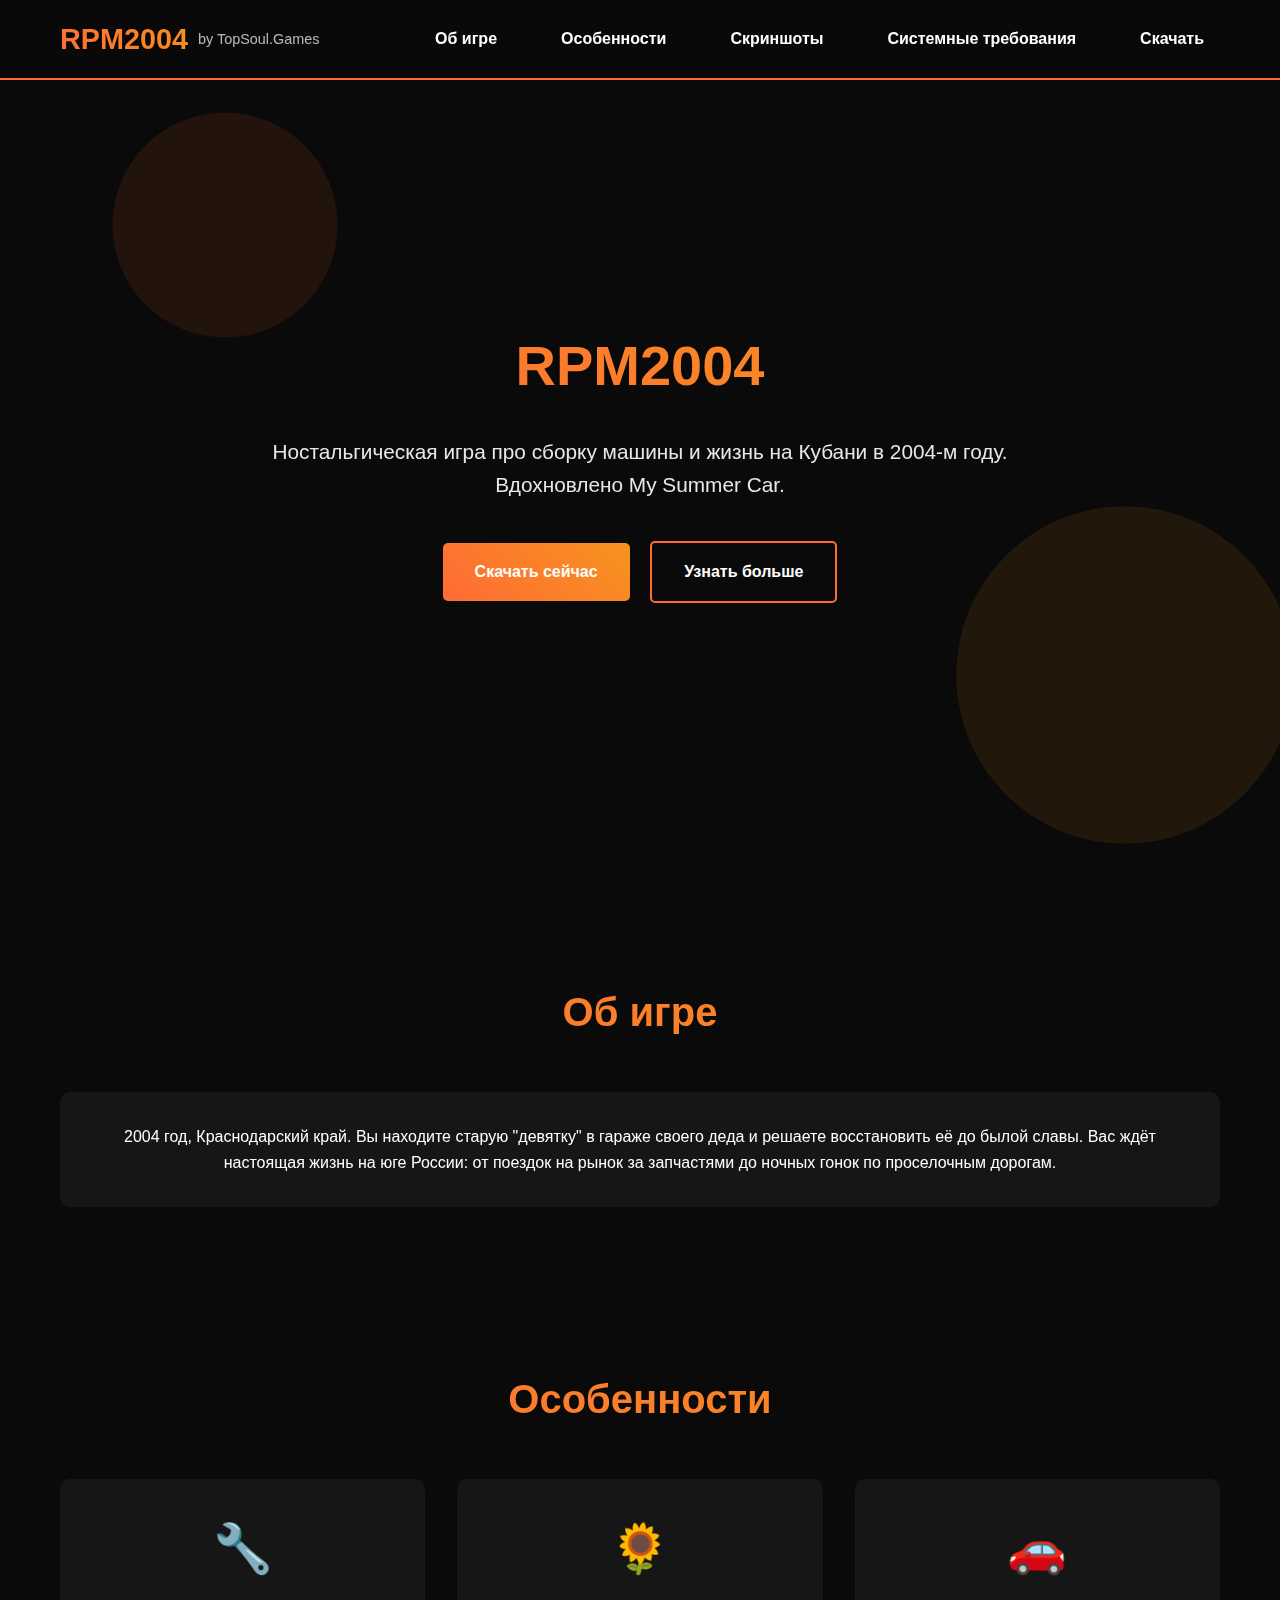
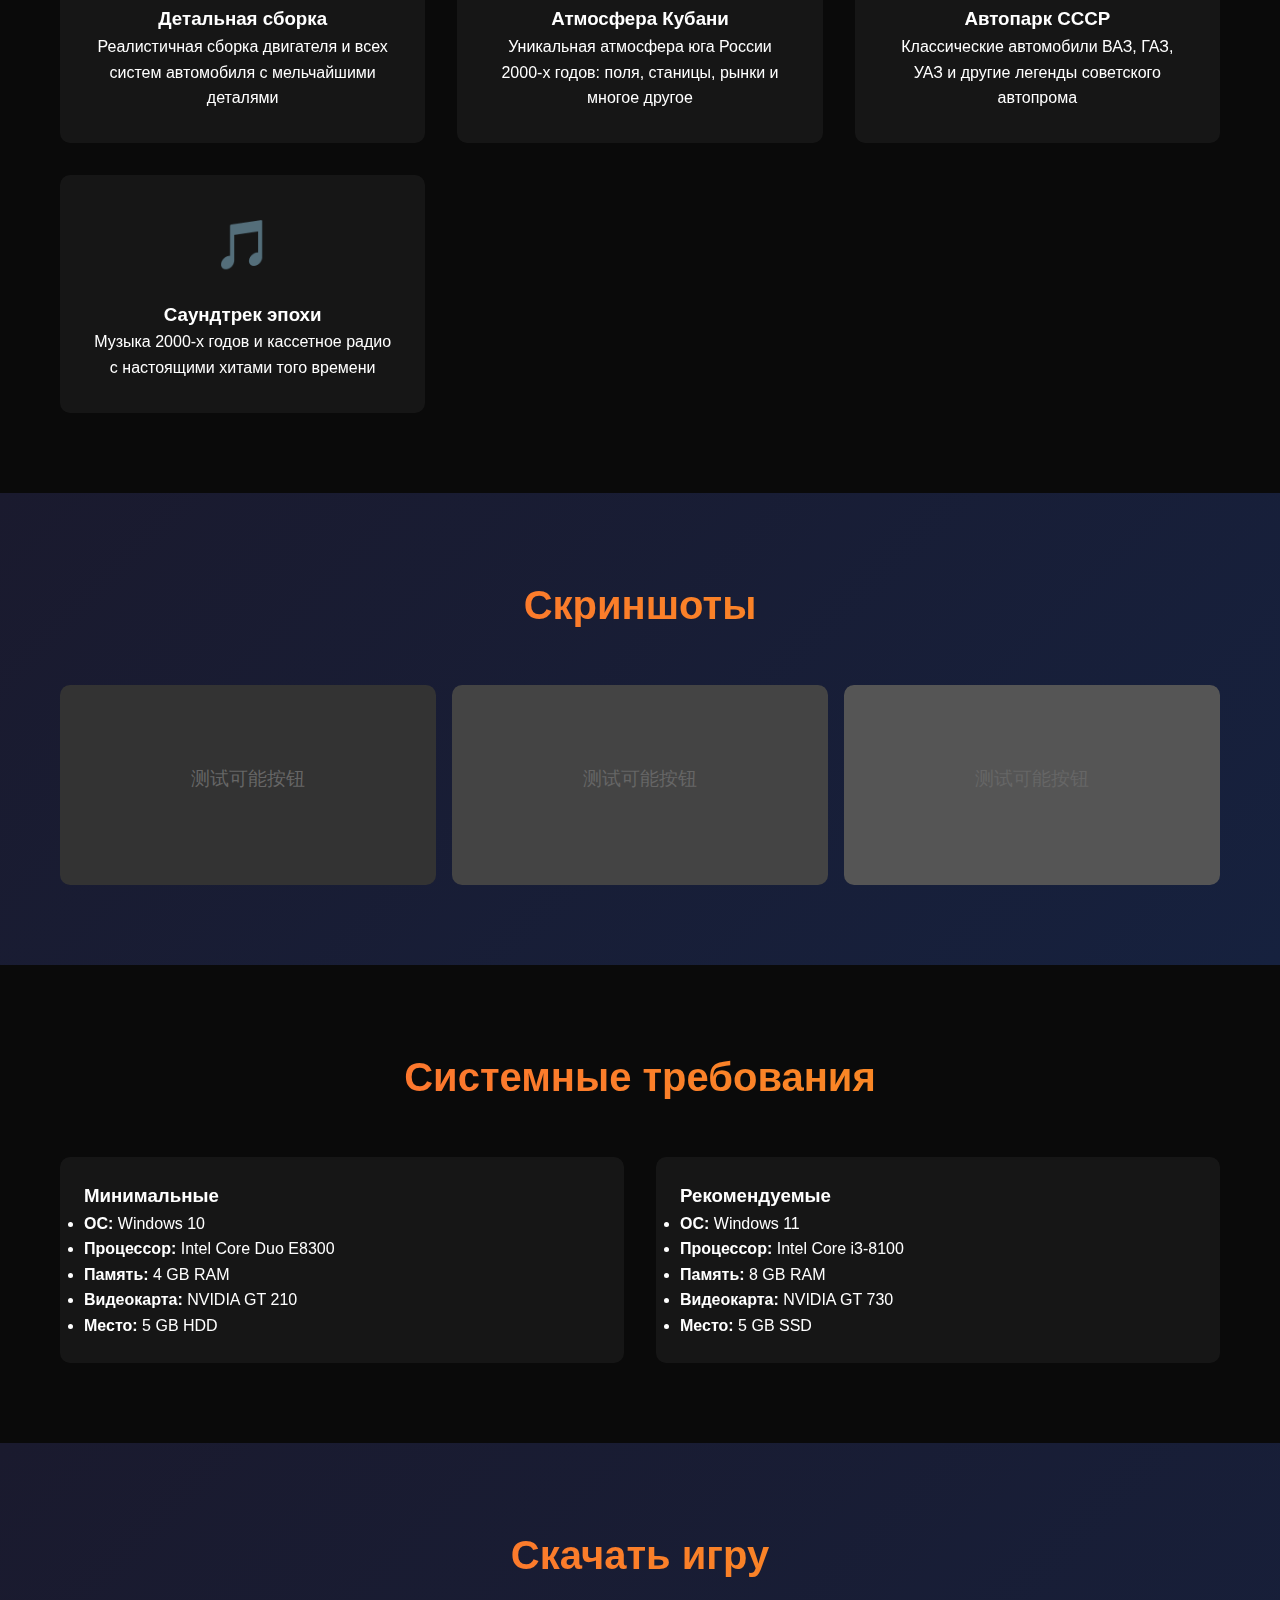
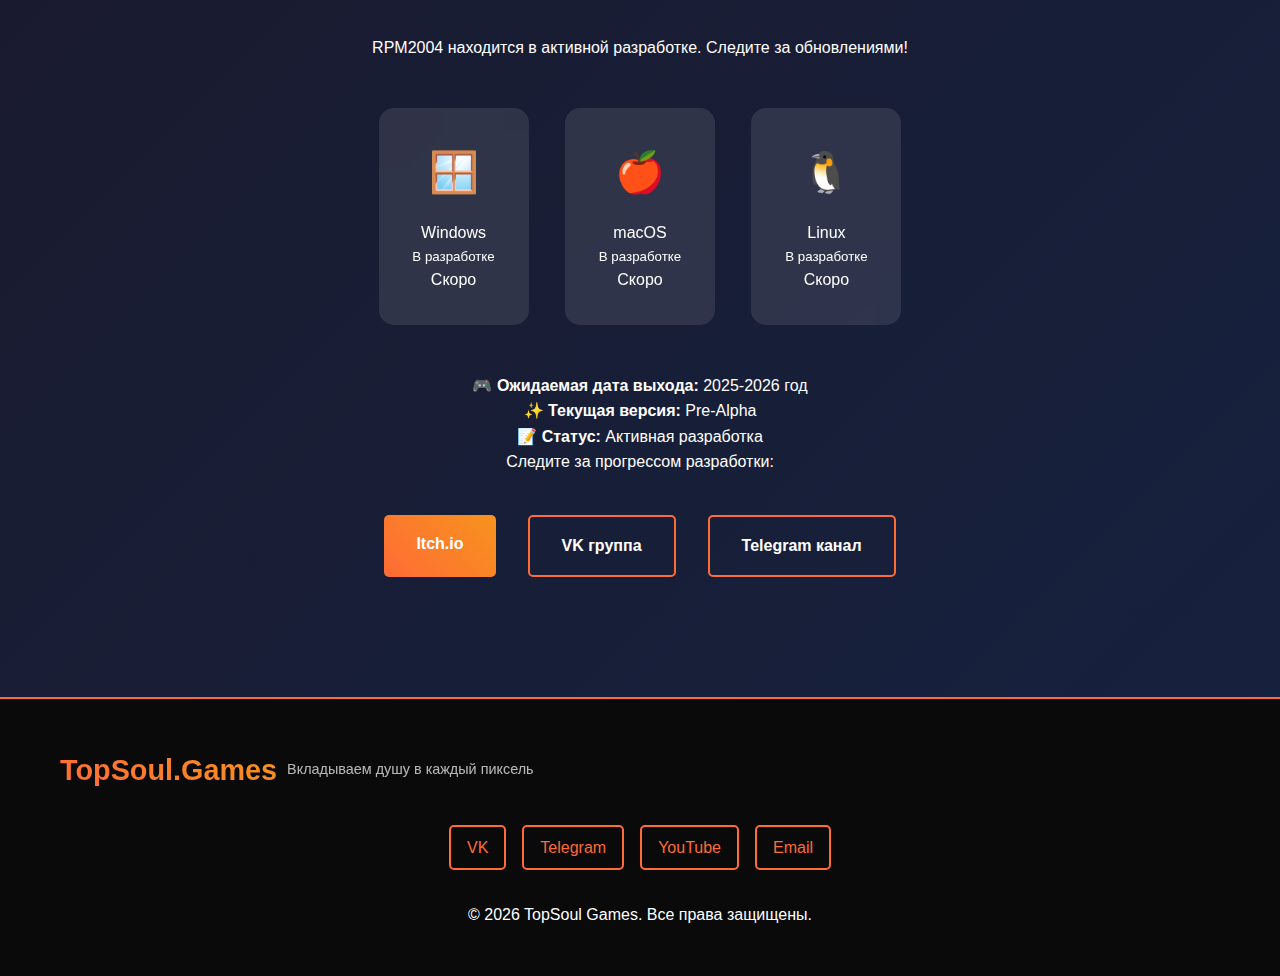
<file: rpm2004.html>
<!DOCTYPE html>
<html lang="ru">
<head>
    <meta charset="UTF-8">
    <meta name="viewport" content="width=device-width, initial-scale=1.0">
    <title>RPM2004 - TopSoul Games</title>
    <style>
        * {
            margin: 0;
            padding: 0;
            box-sizing: border-box;
            font-family: 'Segoe UI', Tahoma, Geneva, Verdana, sans-serif;
        }

        body {
            background: linear-gradient(135deg, #1a1a2e 0%, #16213e 50%, #0f3460 100%);
            color: #fff;
            line-height: 1.6;
            overflow-x: hidden;
        }

        .container {
            max-width: 1200px;
            margin: 0 auto;
            padding: 0 20px;
        }

        /* Шапка */
        header {
            background: rgba(10, 10, 10, 0.95);
            backdrop-filter: blur(10px);
            padding: 1rem 0;
            position: fixed;
            width: 100%;
            top: 0;
            z-index: 1000;
            border-bottom: 2px solid #ff6b35;
        }

        .header-content {
            display: flex;
            justify-content: space-between;
            align-items: center;
        }

        .logo {
            display: flex;
            align-items: center;
            gap: 10px;
        }

        .logo h1 {
            font-size: 1.8rem;
            background: linear-gradient(45deg, #ff6b35, #f7931e);
            -webkit-background-clip: text;
            -webkit-text-fill-color: transparent;
            font-weight: 700;
        }

        .logo span {
            font-size: 0.9rem;
            opacity: 0.7;
        }

        nav {
            display: flex;
            gap: 2rem;
        }

        nav a {
            color: #fff;
            text-decoration: none;
            font-weight: 600;
            transition: color 0.3s;
            padding: 0.5rem 1rem;
            border-radius: 5px;
        }

        nav a:hover {
            color: #ff6b35;
            background: rgba(255, 107, 53, 0.1);
        }

        /* Главный баннер */
        .hero {
            min-height: 100vh;
            display: flex;
            align-items: center;
            padding: 6rem 0 4rem;
            background: url('data:image/svg+xml,<svg xmlns="http://www.w3.org/2000/svg" viewBox="0 0 1200 800"><rect fill="%230a0a0a" width="1200" height="800"/><circle fill="%23ff6b35" opacity="0.1" cx="200" cy="200" r="100"/><circle fill="%23f7931e" opacity="0.1" cx="1000" cy="600" r="150"/></svg>');
            background-size: cover;
        }

        .hero-content {
            text-align: center;
            max-width: 800px;
            margin: 0 auto;
        }

        .hero h2 {
            font-size: 3.5rem;
            margin-bottom: 1.5rem;
            background: linear-gradient(45deg, #ff6b35, #f7931e);
            -webkit-background-clip: text;
            -webkit-text-fill-color: transparent;
        }

        .hero p {
            font-size: 1.3rem;
            margin-bottom: 2rem;
            opacity: 0.9;
        }

        .btn {
            display: inline-block;
            padding: 1rem 2rem;
            background: linear-gradient(45deg, #ff6b35, #f7931e);
            color: white;
            text-decoration: none;
            border-radius: 5px;
            font-weight: 600;
            transition: transform 0.3s, box-shadow 0.3s;
            margin: 0.5rem;
        }

        .btn:hover {
            transform: translateY(-3px);
            box-shadow: 0 10px 25px rgba(255, 107, 53, 0.3);
        }

        .btn-secondary {
            background: transparent;
            border: 2px solid #ff6b35;
        }

        /* Особенности */
        .features {
            padding: 5rem 0;
            background: #0a0a0a;
        }

        .section-title {
            text-align: center;
            font-size: 2.5rem;
            margin-bottom: 3rem;
            background: linear-gradient(45deg, #ff6b35, #f7931e);
            -webkit-background-clip: text;
            -webkit-text-fill-color: transparent;
        }

        .features-grid {
            display: grid;
            grid-template-columns: repeat(auto-fit, minmax(300px, 1fr));
            gap: 2rem;
            margin-top: 3rem;
        }

        .feature-card {
            background: rgba(255, 255, 255, 0.05);
            padding: 2rem;
            border-radius: 10px;
            text-align: center;
            transition: transform 0.3s;
            backdrop-filter: blur(10px);
        }

        .feature-card:hover {
            transform: translateY(-5px);
            background: rgba(255, 107, 53, 0.1);
        }

        .feature-icon {
            font-size: 3rem;
            margin-bottom: 1rem;
        }

        /* Скриншоты */
        .screenshots {
            padding: 5rem 0;
            background: linear-gradient(135deg, #1a1a2e 0%, #16213e 100%);
        }

        .gallery {
            display: grid;
            grid-template-columns: repeat(auto-fit, minmax(300px, 1fr));
            gap: 1rem;
            margin-top: 2rem;
        }

        .gallery img {
            width: 100%;
            height: 200px;
            object-fit: cover;
            border-radius: 10px;
            transition: transform 0.3s;
            cursor: pointer;
        }

        .gallery img:hover {
            transform: scale(1.05);
        }

        /* Системные требования */
        .requirements {
            padding: 5rem 0;
            background: #0a0a0a;
        }

        .specs {
            display: grid;
            grid-template-columns: repeat(auto-fit, minmax(250px, 1fr));
            gap: 2rem;
            margin-top: 2rem;
        }

        .spec-card {
            background: rgba(255, 255, 255, 0.05);
            padding: 1.5rem;
            border-radius: 10px;
            backdrop-filter: blur(10px);
        }

        /* Загрузка */
        .download {
            padding: 5rem 0;
            text-align: center;
            background: linear-gradient(135deg, #1a1a2e 0%, #16213e 100%);
        }

        .download-options {
            margin: 2rem 0;
        }

        .platform-btn {
            display: inline-flex;
            flex-direction: column;
            align-items: center;
            padding: 2rem;
            margin: 1rem;
            background: rgba(255, 255, 255, 0.1);
            border-radius: 15px;
            text-decoration: none;
            color: white;
            transition: all 0.3s;
            min-width: 150px;
            backdrop-filter: blur(10px);
        }

        .platform-btn:hover {
            transform: translateY(-5px);
            background: rgba(255, 107, 53, 0.2);
            border: 2px solid #ff6b35;
        }

        .platform-icon {
            font-size: 2.5rem;
            margin-bottom: 1rem;
        }

        /* Футер */
        footer {
            background: #0a0a0a;
            padding: 3rem 0;
            text-align: center;
            border-top: 2px solid #ff6b35;
        }

        .social-links {
            display: flex;
            justify-content: center;
            gap: 1rem;
            margin: 2rem 0;
        }

        .social-link {
            padding: 0.5rem 1rem;
            border: 2px solid #ff6b35;
            color: #ff6b35;
            text-decoration: none;
            border-radius: 5px;
            transition: all 0.3s;
        }

        .social-link:hover {
            background: #ff6b35;
            color: white;
        }

        /* Адаптивность */
        @media (max-width: 768px) {
            .header-content {
                flex-direction: column;
                gap: 1rem;
            }

            nav {
                flex-wrap: wrap;
                justify-content: center;
            }

            .hero h2 {
                font-size: 2.5rem;
            }

            .hero p {
                font-size: 1.1rem;
            }

            .features-grid,
            .gallery,
            .specs {
                grid-template-columns: 1fr;
            }

            .platform-btn {
                min-width: 120px;
                padding: 1.5rem;
            }
        }

        /* Анимации */
        @keyframes fadeIn {
            from { opacity: 0; transform: translateY(20px); }
            to { opacity: 1; transform: translateY(0); }
        }

        .fade-in {
            animation: fadeIn 0.6s ease-out;
        }

        /* Модальное окно для скриншотов */
        .modal {
            display: none;
            position: fixed;
            z-index: 2000;
            left: 0;
            top: 0;
            width: 100%;
            height: 100%;
            background: rgba(0, 0, 0, 0.9);
            justify-content: center;
            align-items: center;
        }

        .modal-content {
            max-width: 90%;
            max-height: 90%;
            border-radius: 10px;
        }

        .close {
            position: absolute;
            top: 20px;
            right: 30px;
            color: white;
            font-size: 40px;
            cursor: pointer;
        }
    </style>
</head>
<body>
    <!-- Шапка -->
    <header>
        <div class="container header-content">
            <div class="logo">
                <h1>RPM2004</h1>
                <span>by TopSoul.Games</span>
            </div>
            <nav>
                <a href="#about">Об игре</a>
                <a href="#features">Особенности</a>
                <a href="#screenshots">Скриншоты</a>
                <a href="#requirements">Системные требования</a>
                <a href="#download">Скачать</a>
            </nav>
        </div>
    </header>

    <!-- Главный баннер -->
    <section class="hero">
        <div class="container hero-content fade-in">
            <h2>RPM2004</h2>
            <p>Ностальгическая игра про сборку машины и жизнь на Кубани в 2004-м году. Вдохновлено My Summer Car.</p>
            <div class="hero-buttons">
                <a href="#download" class="btn">Скачать сейчас</a>
                <a href="#features" class="btn btn-secondary">Узнать больше</a>
            </div>
        </div>
    </section>

    <!-- Об игре -->
    <section id="about" class="features">
        <div class="container">
            <h2 class="section-title">Об игре</h2>
            <div class="feature-card">
                <p>2004 год, Краснодарский край. Вы находите старую "девятку" в гараже своего деда и решаете восстановить её до былой славы. 
                Вас ждёт настоящая жизнь на юге России: от поездок на рынок за запчастями до ночных гонок по проселочным дорогам.</p>
            </div>
        </div>
    </section>

    <!-- Особенности -->
    <section id="features" class="features">
        <div class="container">
            <h2 class="section-title">Особенности</h2>
            <div class="features-grid">
                <div class="feature-card fade-in">
                    <div class="feature-icon">🔧</div>
                    <h3>Детальная сборка</h3>
                    <p>Реалистичная сборка двигателя и всех систем автомобиля с мельчайшими деталями</p>
                </div>
                <div class="feature-card fade-in">
                    <div class="feature-icon">🌻</div>
                    <h3>Атмосфера Кубани</h3>
                    <p>Уникальная атмосфера юга России 2000-х годов: поля, станицы, рынки и многое другое</p>
                </div>
                <div class="feature-card fade-in">
                    <div class="feature-icon">🚗</div>
                    <h3>Автопарк СССР</h3>
                    <p>Классические автомобили ВАЗ, ГАЗ, УАЗ и другие легенды советского автопрома</p>
                </div>
                <div class="feature-card fade-in">
                    <div class="feature-icon">🎵</div>
                    <h3>Саундтрек эпохи</h3>
                    <p>Музыка 2000-х годов и кассетное радио с настоящими хитами того времени</p>
                </div>
            </div>
        </div>
    </section>

    <!-- Скриншоты -->
    <section id="screenshots" class="screenshots">
        <div class="container">
            <h2 class="section-title">Скриншоты</h2>
            <div class="gallery">
                <img src="[data-uri]" alt="Скриншот игры 1">
                <img src="[data-uri]" alt="Скриншот игры 2">
                <img src="[data-uri]" alt="Скриншот игры 3">
            </div>
        </div>
    </section>

    <!-- Системные требования -->
    <section id="requirements" class="requirements">
        <div class="container">
            <h2 class="section-title">Системные требования</h2>
            <div class="specs">
                <div class="spec-card fade-in">
                    <h3>Минимальные</h3>
                    <ul>
                        <li><strong>ОС:</strong> Windows 10</li>
                        <li><strong>Процессор:</strong> Intel Core Duo E8300</li>
                        <li><strong>Память:</strong> 4 GB RAM</li>
                        <li><strong>Видеокарта:</strong> NVIDIA GT 210</li>
                        <li><strong>Место:</strong> 5 GB HDD</li>
                    </ul>
                </div>
                <div class="spec-card fade-in">
                    <h3>Рекомендуемые</h3>
                    <ul>
                        <li><strong>ОС:</strong> Windows 11</li>
                        <li><strong>Процессор:</strong> Intel Core i3-8100</li>
                        <li><strong>Память:</strong> 8 GB RAM</li>
                        <li><strong>Видеокарта:</strong> NVIDIA GT 730</li>
                        <li><strong>Место:</strong> 5 GB SSD</li>
                    </ul>
                </div>
            </div>
        </div>
    </section>

 <!-- Загрузка -->
<section id="download" class="download">
    <div class="container">
        <h2 class="section-title">Скачать игру</h2>
        <p>RPM2004 находится в активной разработке. Следите за обновлениями!</p>
        
        <div class="download-options">
            <div class="platform-btn coming-soon">
                <span class="platform-icon">🪟</span>
                <span>Windows</span>
                <small>В разработке</small>
                <div class="status-badge">Скоро</div>
            </div>
            <div class="platform-btn coming-soon">
                <span class="platform-icon">🍎</span>
                <span>macOS</span>
                <small>В разработке</small>
                <div class="status-badge">Скоро</div>
            </div>
            <div class="platform-btn coming-soon">
                <span class="platform-icon">🐧</span>
                <span>Linux</span>
                <small>В разработке</small>
                <div class="status-badge">Скоро</div>
            </div>
        </div>

        <div class="development-info">
            <p>🎮 <strong>Ожидаемая дата выхода:</strong> 2025-2026 год</p>
            <p>✨ <strong>Текущая версия:</strong> Pre-Alpha</p>
            <p>📝 <strong>Статус:</strong> Активная разработка</p>
        </div>

        <div class="follow-development">
            <p>Следите за прогрессом разработки:</p>
            <div class="social-links">
                <a href="https://topsoulgames.itch.io/rpm2004" class="btn">Itch.io</a>
                <a href="#" class="btn btn-secondary">VK группа</a>
                <a href="#" class="btn btn-secondary">Telegram канал</a>
            </div>
        </div>
    </div>
</section>
    <!-- Футер -->
    <footer>
        <div class="container">
            <div class="logo">
                <h1>TopSoul.Games</h1>
                <span>Вкладываем душу в каждый пиксель</span>
            </div>
            
            <div class="social-links">
                <a href="#" class="social-link">VK</a>
                <a href="#" class="social-link">Telegram</a>
                <a href="#" class="social-link">YouTube</a>
                <a href="mailto:makarchikx@yandex.rus" class="social-link">Email</a>
            </div>

            <p>© 2025 TopSoul Games. Все права защищены.</p>
        </div>
    </footer>

    <!-- Модальное окно -->
    <div id="imageModal" class="modal">
        <span class="close">&times;</span>
        <img class="modal-content" id="modalImage">
    </div>

    <script>
        // Плавная прокрутка
        document.querySelectorAll('nav a, .btn').forEach(anchor => {
            anchor.addEventListener('click', function (e) {
                e.preventDefault();
                const target = document.querySelector(this.getAttribute('href'));
                if (target) {
                    target.scrollIntoView({
                        behavior: 'smooth',
                        block: 'start'
                    });
                }
            });
        });

        // Анимация появления при скролле
        const observer = new IntersectionObserver((entries) => {
            entries.forEach(entry => {
                if (entry.isIntersecting) {
                    entry.target.classList.add('fade-in');
                }
            });
        }, { threshold: 0.1 });

        document.querySelectorAll('.feature-card, .spec-card').forEach(el => {
            observer.observe(el);
        });

        // Модальное окно для скриншотов
        const modal = document.getElementById('imageModal');
        const modalImg = document.getElementById('modalImage');
        const closeBtn = document.querySelector('.close');

        document.querySelectorAll('.gallery img').forEach(img => {
            img.addEventListener('click', () => {
                modal.style.display = 'flex';
                modalImg.src = img.src;
            });
        });

        closeBtn.addEventListener('click', () => {
            modal.style.display = 'none';
        });

        modal.addEventListener('click', (e) => {
            if (e.target === modal) {
                modal.style.display = 'none';
            }
        });

        // Год в футере
        document.querySelector('footer p').innerHTML = `© ${new Date().getFullYear()} TopSoul Games. Все права защищены.`;
    </script>
</body>
</html>
</file>
